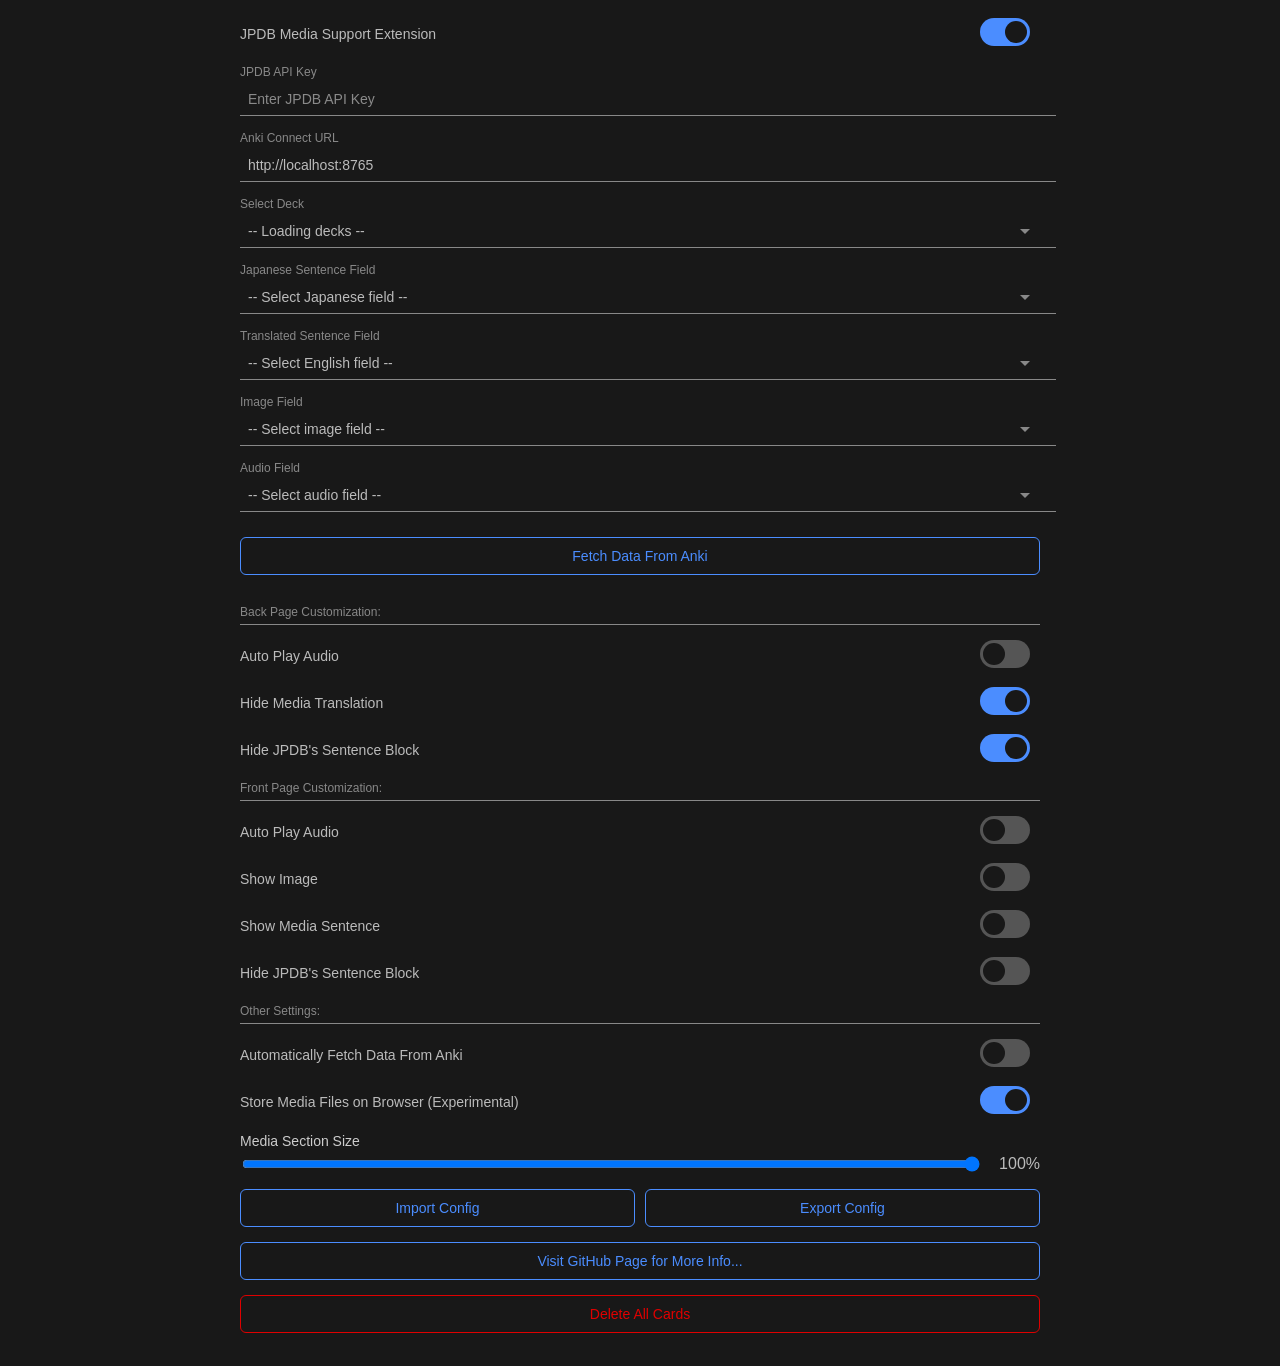
<file: src/popup/index.html>
<!DOCTYPE html>
<html>
  <head>
    <meta charset="UTF-8" />
    <meta name="viewport" content="width=device-width, initial-scale=1" />
    <title>JPDB Media Importer</title>
    <style>
      /* Global styles */
      html,
      body {
        margin: 1;
        padding: 5px;
        background-color: #181818;
        color: #bbbbbb;
        font-family: "Roboto", sans-serif;
      }
      .container {
        width: 100%;
        max-width: 800px;
        min-width: 400px;
        margin: 0 auto;
      }
      h2 {
        color: #cccccc;
        text-align: center;
        margin-bottom: 20px;
        font-size: 24px;
      }
      .form-group {
        margin-bottom: 15px;
        color: #888888;
      }
      label {
        display: block;
        font-size: 12px;
        margin-bottom: 4px;
      }
      input[type="text"],
      select {
        width: 100%;
        padding: 8px;
        background: none;
        border: none;
        /* Set the default line color for dropdown */
        border-bottom: 1px solid #888888;
        color: #bbbbbb;
        font-size: 14px;
        outline: none;
        transition: border-bottom-color 0.3s;
        -webkit-appearance: none;
        -moz-appearance: none;
        appearance: none;
      }
      input[type="text"]::placeholder {
        color: #bbbbbb;
        opacity: 0.7;
      }
      /* Change dropdown underline on hover */
      select:hover {
        cursor: pointer;
        border-bottom-color: #4b8dff;
      }
      /* Dropdown focus style can remain if desired */
      select:focus {
        border-bottom-color: #4b8dff;
      }
      /* Dropdown options themed as much as possible */
      select option {
        background-color: #181818;
        color: #888888; /* Duller option text */
        font-size: 12px;
      }
      button {
        width: 100%;
        padding: 10px;
        background: none;
        border: 1px solid #4b8dff;
        border-radius: 6px;
        color: #4b8dff;
        font-size: 14px;
        cursor: pointer;
        transition: background 0.3s, color 0.3s;
        margin-bottom: 15px;
      }
      button:hover {
        background: #4b8dff;
        color: #181818;
      }
      progress {
        width: 100%;
        height: 20px;
        margin-top: 10px;
        border: 1px solid #4b8dff;
        background: none;
        display: none; /* Hidden unless needed */
      }
      progress::-webkit-progress-bar {
        background-color: #181818;
      }
      progress::-webkit-progress-value {
        background-color: #4b8dff;
      }
      #progressBar {
        margin: 20px auto; /* Center horizontally with auto left/right margins and add vertical spacing */
      }
      #result {
        margin-bottom: 10px;
        border: 0px solid #4b8dff;
        color: #888888;
        border-radius: 4px;
        font-size: 13px;
        word-break: break-all;
        display: none; /* Only show when required */
      }
      #deleteData {
        width: 100%;
        padding: 10px;
        background: none;
        border: 1px solid #df0000;
        border-radius: 6px;
        color: #df0000;
        font-size: 14px;
        cursor: pointer;
        transition: background 0.3s, color 0.3s;
        margin-bottom: 15px;
      }

      #deleteData:hover {
        background: #df0000;
        color: #000000;
      }
      /* Material-style switch for audio */
      .switch {
        position: relative;
        display: inline-block;
        width: 50px;
        height: 28px;
        vertical-align: middle;
        margin-right: 10px;
      }
      .switch input {
        opacity: 0;
        width: 0;
        height: 0;
      }
      .slider {
        position: absolute;
        cursor: pointer;
        top: 0;
        left: 0;
        right: 0;
        bottom: 0;
        background-color: #555555;
        transition: 0.4s;
        border-radius: 34px;
      }
      .slider:before {
        position: absolute;
        content: "";
        height: 22px;
        width: 22px;
        left: 3px;
        bottom: 3px;
        background-color: #181818;
        transition: 0.4s;
        border-radius: 50%;
      }
      input:checked + .slider {
        background-color: #4b8dff;
      }
      input:checked + .slider:before {
        transform: translateX(22px);
      }
      /* Updated switch label styling */
      .switch-label {
        font-size: 14px; /* Larger text */
        color: #bbbbbb;
        margin: 0;
      }
      /* Flex container for switch elements */
      .switch-container {
        display: flex;
        justify-content: space-between;
        align-items: center;
      }
      .button-group {
        display: flex;
        gap: 10px;
        margin-bottom: 0px;
      }
      .button-group button {
        flex: 1;
      }
      /* Custom arrow for dropdown */
      select {
        background-image: url("data:image/svg+xml;charset=US-ASCII,%3Csvg xmlns='http://www.w3.org/2000/svg' width='10' height='5'%3E%3Cpolygon points='0,0 10,0 5,5' fill='%23888888'/%3E%3C/svg%3E");
        background-repeat: no-repeat;
        background-position: right 8px center;
        background-size: 10px 5px;
        padding-right: 20px;
      }
      /* Combobox styles */
      .combobox {
        position: relative;
      }
      .combobox-input {
        width: 100%;
        padding: 8px;
        background: none;
        border: none;
        border-bottom: 1px solid #888888;
        color: #bbbbbb;
        font-size: 14px;
        outline: none;
        transition: border-bottom-color 0.3s;
        padding-right: 30px; /* Make space for the arrow */
      }
      .combobox-input:focus {
        border-bottom-color: #4b8dff;
      }
      .combobox-arrow {
        position: absolute;
        right: 0;
        top: 0;
        width: 30px;
        height: 100%;
        cursor: pointer;
        background-image: url("data:image/svg+xml;charset=US-ASCII,%3Csvg xmlns='http://www.w3.org/2000/svg' width='10' height='5'%3E%3Cpolygon points='0,0 10,0 5,5' fill='%23888888'/%3E%3C/svg%3E");
        background-repeat: no-repeat;
        background-position: center;
        background-size: 10px 5px;
      }
      .combobox-options {
        display: none;
        position: absolute;
        top: 100%;
        left: 0;
        width: 100%;
        max-height: 200px;
        overflow-y: auto;
        background-color: #212121;
        border: 1px solid #4b8dff00;
        border-radius: 0 0 4px 4px;
        z-index: 1000;
      }
      .combobox-option {
        padding: 10px;
        cursor: pointer;
        color: #bbbbbb;
      }
      .combobox-option:hover {
        background-color: #4b8dff;
        color: #181818;
      }
      /* Dark Theme Scrollbar for Combobox Options */
      .combobox-options::-webkit-scrollbar {
        width: 8px;
      }
      .combobox-options::-webkit-scrollbar-track {
        background: #181818; /* Background of the scrollbar track */
      }
      .combobox-options::-webkit-scrollbar-thumb {
        background-color: #555555; /* Color of the scrollbar handle */
        border-radius: 4px;
        border: 2px solid #181818; /* Padding around the handle */
      }
      .combobox-options::-webkit-scrollbar-thumb:hover {
        background-color: #777777; /* Handle color on hover */
      }
    </style>
  </head>
  <body>
    <div class="container">
      <!-- <h2>JPDB Media Importer</h2> -->

      <!-- Enable Extension Switch -->
      <div class="form-group switch-container">
        <span class="switch-label">JPDB Media Support Extension</span>
        <label class="switch">
          <input type="checkbox" id="extensionEnabled" checked />
          <span class="slider"></span>
        </label>
      </div>

      <div class="form-group">
        <label for="jpdbApiKey">JPDB API Key</label>
        <input
          type="text"
          id="jpdbApiKey"
          placeholder="Enter JPDB API Key"
          value=""
        />
      </div>

      <div class="form-group">
        <label for="url">Anki Connect URL</label>
        <input
          type="text"
          id="url"
          placeholder="http://localhost:8765"
          value="http://localhost:8765"
        />
      </div>

      <div class="form-group">
        <label for="deckSelect">Select Deck</label>
        <div class="combobox">
          <input
            type="text"
            class="combobox-input"
            placeholder="-- Loading decks --"
          />
          <div class="combobox-arrow"></div>
          <div class="combobox-options"></div>
        </div>
        <select id="deckSelect" style="display: none">
          <option value="">-- Loading decks --</option>
        </select>
      </div>

      <div class="form-group">
        <label for="japaneseFieldSelect">Japanese Sentence Field</label>
        <div class="combobox">
          <input
            type="text"
            class="combobox-input"
            placeholder="-- Select Japanese field --"
          />
          <div class="combobox-arrow"></div>
          <div class="combobox-options"></div>
        </div>
        <select id="japaneseFieldSelect" style="display: none">
          <option value="">-- Select Japanese field --</option>
        </select>
      </div>
      <div class="form-group">
        <label for="englishFieldSelect">Translated Sentence Field</label>
        <div class="combobox">
          <input
            type="text"
            class="combobox-input"
            placeholder="-- Select English field --"
          />
          <div class="combobox-arrow"></div>
          <div class="combobox-options"></div>
        </div>
        <select id="englishFieldSelect" style="display: none">
          <option value="">-- Select English field --</option>
        </select>
      </div>

      <div class="form-group">
        <label for="imageFieldSelect">Image Field</label>
        <div class="combobox">
          <input
            type="text"
            class="combobox-input"
            placeholder="-- Select image field --"
          />
          <div class="combobox-arrow"></div>
          <div class="combobox-options"></div>
        </div>
        <select id="imageFieldSelect" style="display: none">
          <option value="">-- Select image field --</option>
        </select>
      </div>

      <div class="form-group">
        <label for="audioFieldSelect">Audio Field</label>
        <div class="combobox">
          <input
            type="text"
            class="combobox-input"
            placeholder="-- Select audio field --"
          />
          <div class="combobox-arrow"></div>
          <div class="combobox-options"></div>
        </div>
        <select id="audioFieldSelect" style="display: none">
          <option value="">-- Select audio field --</option>
        </select>
      </div>

      <div
        id="totalCardCount"
        style="
          margin-bottom: 10px;
          display: flex;
          align-items: center;
          justify-content: center;
          height: 100%;
          font-size: 13px;
          color: #888888;
        "
      ></div>

      <progress id="progressBar" value="0" max="100"></progress>

      <button id="fetchData">Fetch Data From Anki</button>
      <div id="result"></div>
      <!-- Back Page Settings -->
      <div
        class="form-group"
        style="
          margin-top: 15px;
          color: #888888;
          font-size: 12px;
          border-bottom: 1px solid #888888;
          padding-bottom: 5px;
        "
      >
        Back Page Customization:
      </div>

      <!-- Auto Play Audio Switch -->
      <div class="form-group switch-container">
        <span class="switch-label">Auto Play Audio</span>
        <label class="switch">
          <input type="checkbox" id="autoPlayAudio" />
          <span class="slider"></span>
        </label>
      </div>

      <!-- Show English Sentence Switch -->
      <div class="form-group switch-container">
        <span class="switch-label">Hide Media Translation</span>
        <label class="switch">
          <input type="checkbox" id="showEnglishSentence" checked />
          <span class="slider"></span>
        </label>
      </div>

      <!-- Hide Native Sentence Switch -->
      <div class="form-group switch-container">
        <span class="switch-label">Hide JPDB's Sentence Block</span>
        <label class="switch">
          <input type="checkbox" id="hideNativeSentence" checked />
          <span class="slider"></span>
        </label>
      </div>

      <!-- Front Page Settings -->
      <div
        class="form-group"
        style="
          margin-top: 15px;
          color: #888888;
          font-size: 12px;
          border-bottom: 1px solid #888888;
          padding-bottom: 5px;
        "
      >
        Front Page Customization:
      </div>

      <div class="form-group switch-container" id="autoPlayFrontRow">
        <span class="switch-label">Auto Play Audio</span>
        <label class="switch">
          <input type="checkbox" id="autoPlayFront" />
          <span class="slider"></span>
        </label>
      </div>

      <div class="form-group switch-container">
        <span class="switch-label">Show Image</span>
        <label class="switch">
          <input type="checkbox" id="showImageOnFront" />
          <span class="slider"></span>
        </label>
      </div>

      <div class="form-group switch-container">
        <span class="switch-label">Show Media Sentence</span>
        <label class="switch">
          <input type="checkbox" id="showSentenceOnFront" />
          <span class="slider"></span>
        </label>
      </div>

      <div class="form-group switch-container">
        <span class="switch-label">Hide JPDB's Sentence Block</span>
        <label class="switch">
          <input type="checkbox" id="hideNativeSentenceFront" />
          <span class="slider"></span>
        </label>
      </div>

      <!-- Other Page Settings -->
      <div
        class="form-group"
        style="
          margin-top: 15px;
          color: #888888;
          font-size: 12px;
          border-bottom: 1px solid #888888;
          padding-bottom: 5px;
        "
      >
        Other Settings:
      </div>
      <!-- Auto Sync with Anki Switch -->
      <div class="form-group switch-container">
        <span class="switch-label">Automatically Fetch Data From Anki</span>
        <label class="switch">
          <input type="checkbox" id="autoSync" />
          <span class="slider"></span>
        </label>
      </div>

      <!-- Fetch Media Files Switch -->
      <div class="form-group switch-container">
        <span class="switch-label"
          >Store Media Files on Browser (Experimental)</span
        >
        <label class="switch">
          <input type="checkbox" id="fetchMediaToBrowser" checked />
          <span class="slider"></span>
        </label>
      </div>

      <div
        class="form-group"
        style="display: flex; flex-direction: column; margin-bottom: 15px"
      >
        <label
          for="mediaBlockSize"
          style="font-size: 14px; color: #cccccc; margin-bottom: 5px"
          >Media Section Size</label
        >
        <div style="display: flex; align-items: center">
          <input
            type="range"
            id="mediaBlockSize"
            min="450"
            max="650"
            value="650"
            style="flex-grow: 1; margin-right: 10px"
          />
          <span
            id="mediaBlockSizeValue"
            style="width: 50px; text-align: right; color: #bbbbbb"
            >100%</span
          >
        </div>
      </div>

      <div class="button-group">
        <button id="loadConfigButton">Import Config</button>
        <button id="saveConfigButton">Export Config</button>
      </div>
      <input
        type="file"
        id="configFileInput"
        accept="application/json"
        style="display: none"
      />
      <!-- GitHub Page Button (Button only, no inline JS) -->
      <button id="githubButton">Visit GitHub Page for More Info...</button>
      <button id="deleteData">Delete All Cards</button>
      <div
        id="extensionVersion"
        style="text-align: center; color: #888888; font-size: 12px"
      ></div>
    </div>
    <script type="module" src="index.js"></script>
  </body>
</html>
</file>
